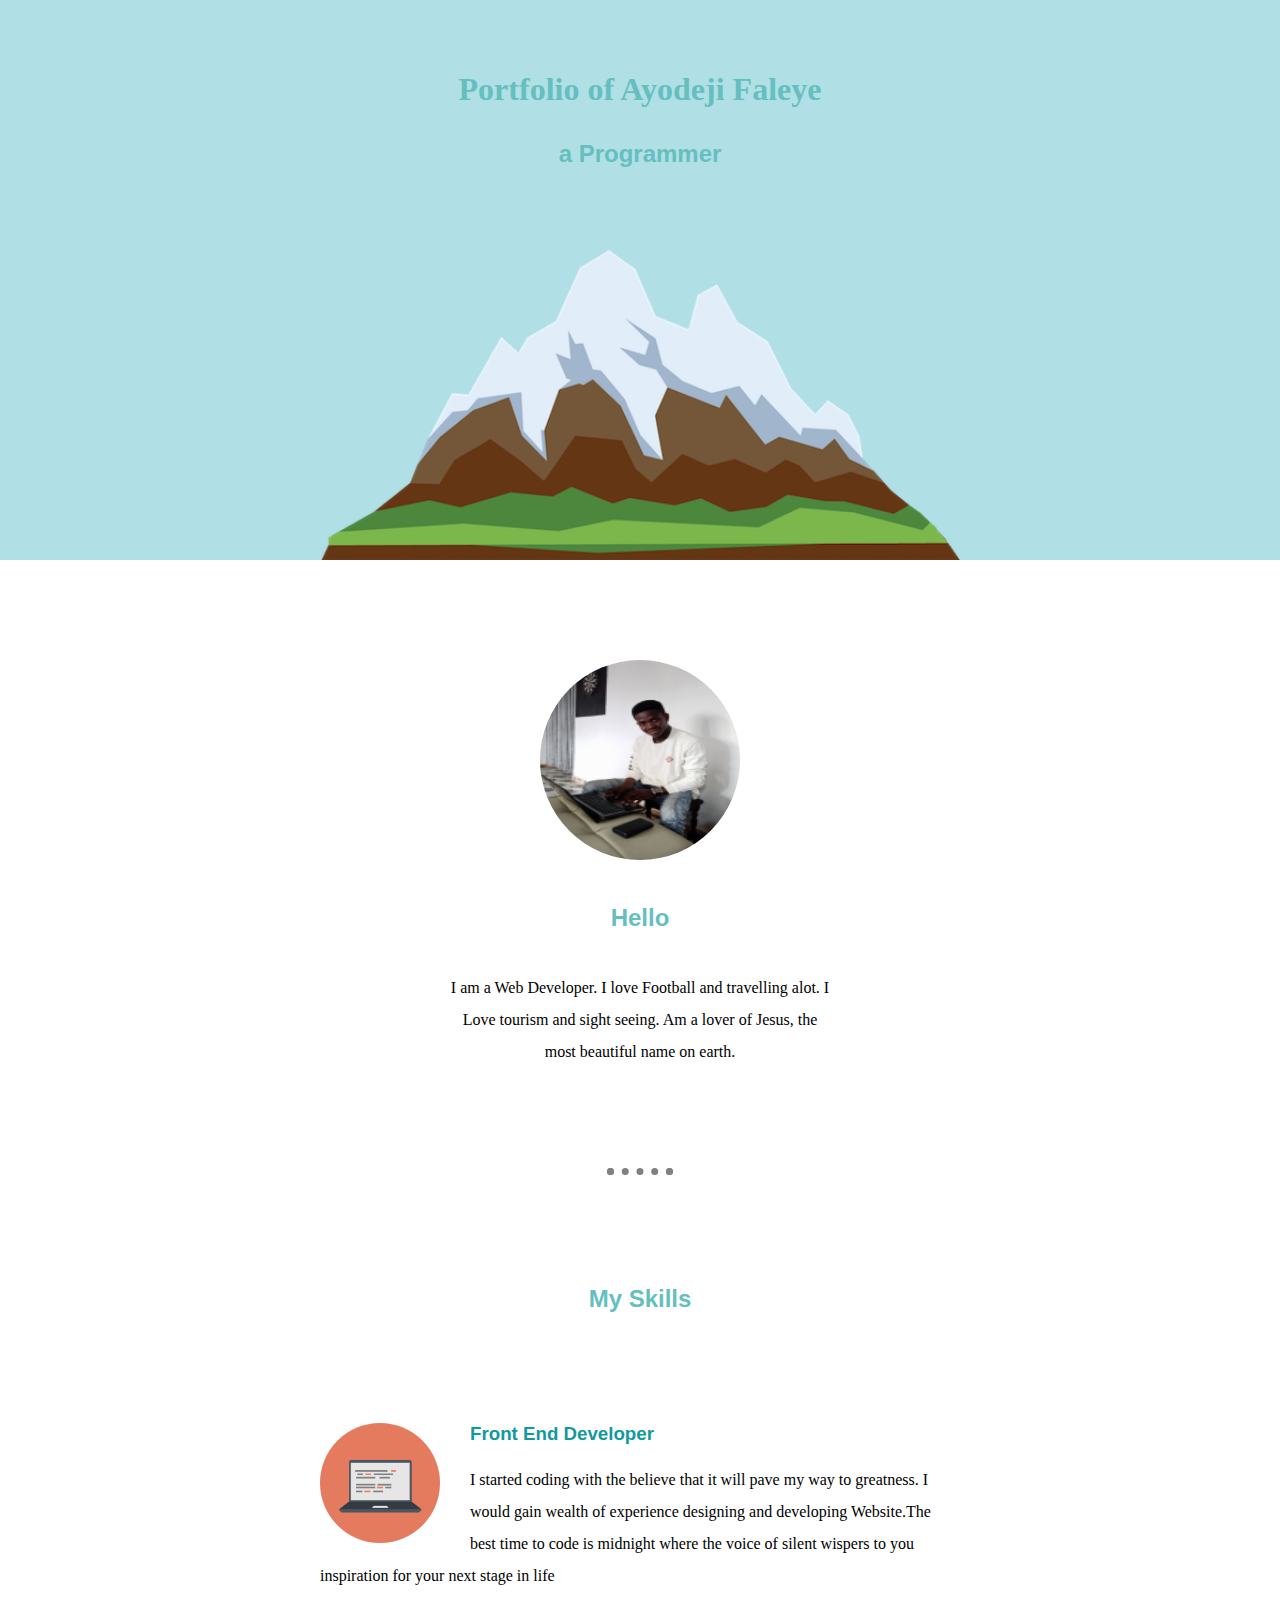
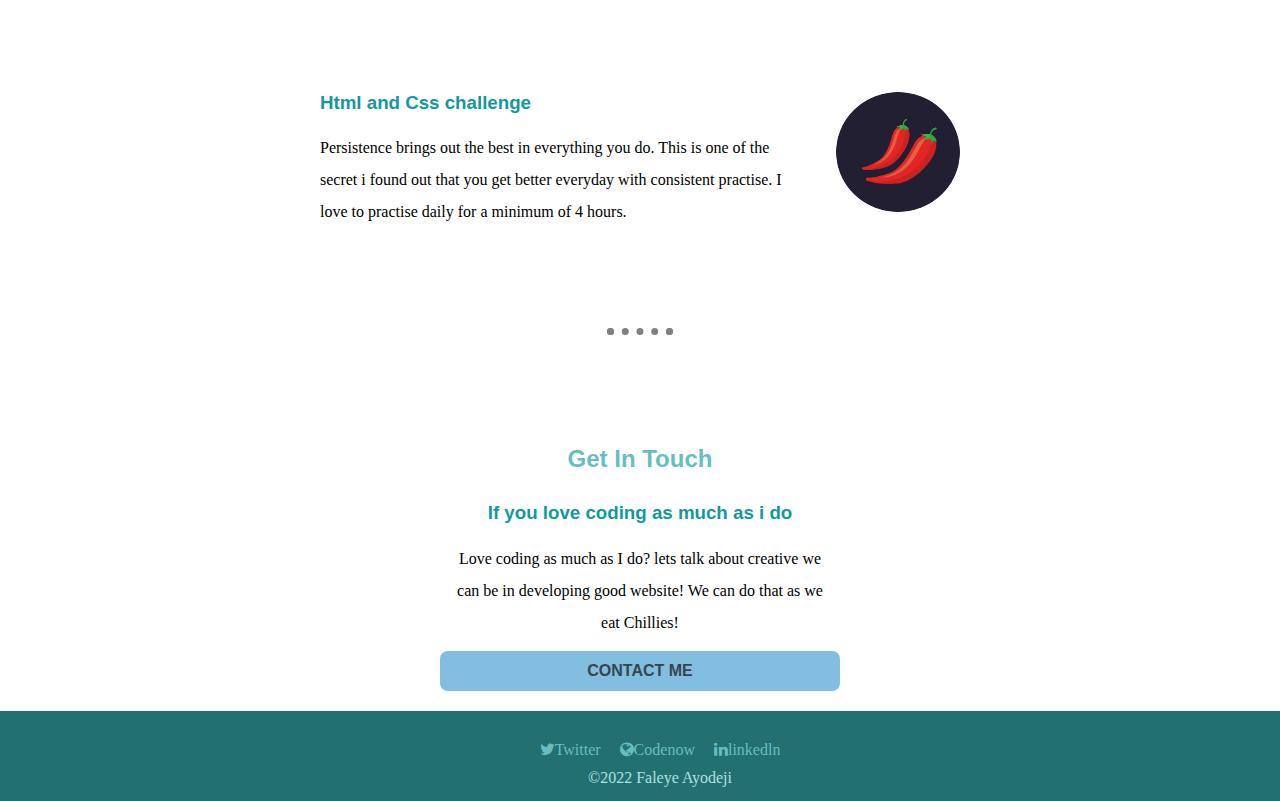
<file: index.html>
<!DOCTYPE html>
<html>

    <head>
        <meta charset="utf-8">
        <title>Personal Website</title>
        
        <link rel="stylesheet" href="css/styles.css">
        <meta name="viewport"   content="width=device-width, initial-scale=1.0">
        <meta name="keywords" content="Personal Website, Faleye Ayodeji, Programmer">
        <meta name="author" content="Faleye Ayodeji">
        <link rel='stylesheet' href='https://cdnjs.cloudflare.com/ajax/libs/font-awesome/4.7.0/css/font-awesome.min.css'>

    </head>
    
        <body>
            <div class="classic" >
            
             <h1>Portfolio of Ayodeji Faleye</h1>
                <h2 class="pro">a Programmer</h2>
                
                

                <img class=" mountain" src=" images\mountain.png"  alt="Mountain">
            </div>
                <div class="middle-container">
                    <div class="profile">
                        <img   class="image" src="images\ayodeji.png" alt="Faleye Ayodeji">
                        <h2 class="hello">Hello</h2>
                        <p class="intro">I am a Web Developer. I love Football and travelling alot. I Love tourism and sight seeing. Am a lover of Jesus, the most beautiful name on earth. </p>
                        </div>
                        <hr>
                        <div class="skills">
                            <h2 class="myskills">My Skills</h2>
                            <img class="computer" src="images/computer.png" alt="Skills">
                            <h3>Front End Developer</h3>
                            <p class="frontend">I started coding with the believe that it will pave my way to greatness. I would gain wealth of experience designing and developing Website.The best time to code is midnight where the voice of silent wispers to you inspiration for your next stage in life </p>
                            <img class="chillies" src="images/chillies.png"  alt="chillies">
  
                            <h3 class="challenge">Html and Css challenge</h3>
                            <p class="persistence">Persistence brings out the best in everything you do. This is one of the secret i found out that you get better everyday with consistent practise. I love to practise daily for a minimum of 4 hours. </p>
                       
                        </div> 
                        <hr> 
                        <div class="contact-Me">
                        <h2>Get In Touch</h2>
                        <h3>If you love coding as much as i do</h3>
                        <p class="touch">Love coding as much as I do? lets talk about creative we can be in developing good website! We can do that as we eat Chillies!</p>
                       
                        <a class="buttonlink" href="contact.html" target="_blank" ><p class="button">CONTACT ME</p></a> 

                        
                    </div>
                </div>

                <div class="bottom-container">
                    <div class="footerdiv">
                     
                        <a class="twitter" href="https://mobile.twitter.com/Faleyeayodeji3/"  target="_blank">   <i class='fa fa-twitter' style='color:#66BFBF'>Twitter</i></a>
                   
                  
                    <a class="website" href="https://www.google.com"    target="_blank"> <i class='fa fa-globe' style='color:#66BFBF'>Codenow</i></a>

                

          
                   
                    <a class="linkedln" href="https://www.waploaded.com" target="_blank"> <i class='fa fa-linkedin' style='color:#66BFBF'>linkedln</i></a>

                </div>
          

                <div class="copywrite">
                    &copy;2022 Faleye Ayodeji
                </div>



                </div>

             
        </body>
    </head>
</html>
</file>
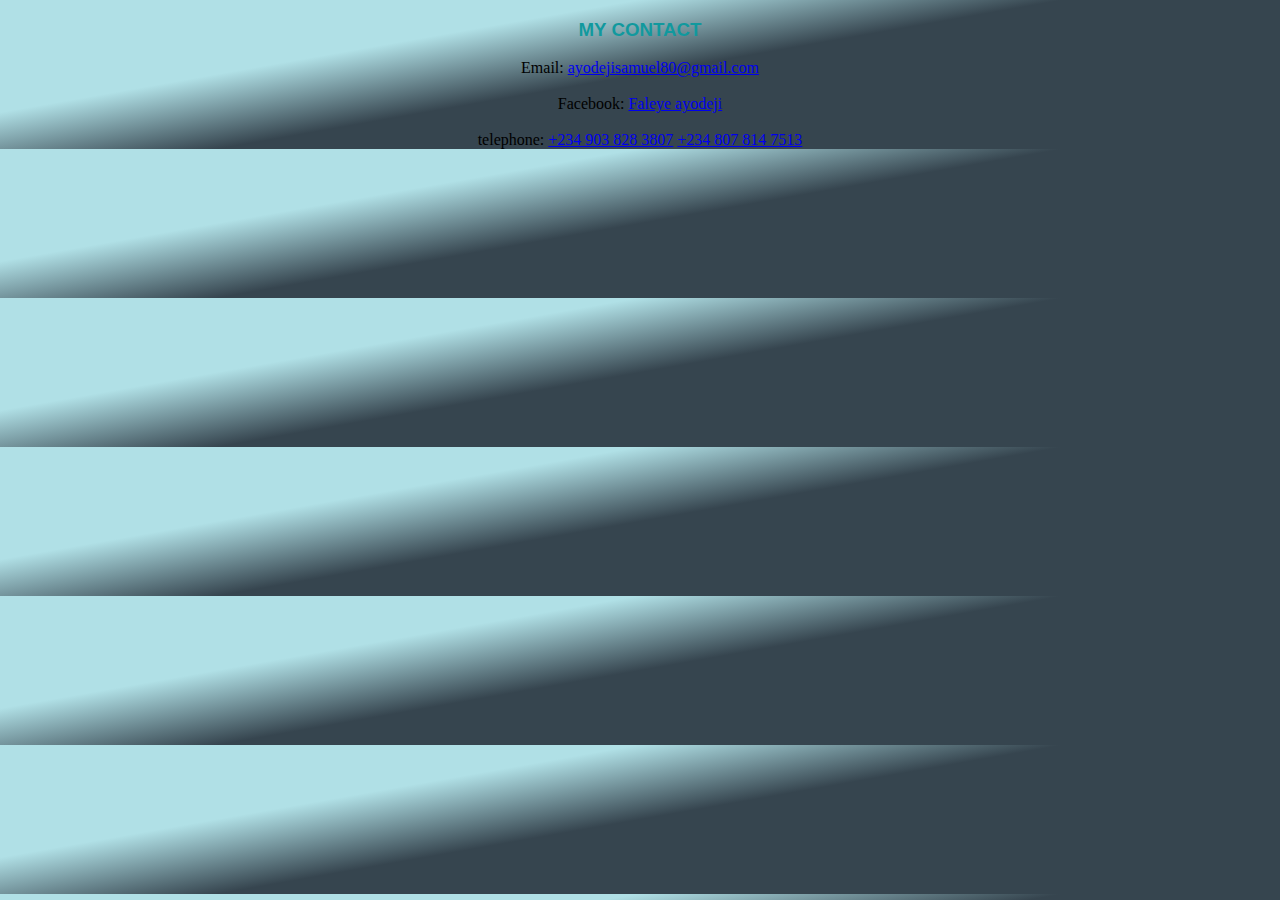
<file: contact.html>
<!DOCTYPE html>
<html>
    <head>
        
        <meta charset="UTF-8">
        <title>Contact Details</title>
        <meta charset="UTF-8">
        <meta name="viewport"        content="width=device-width, initial-scale=1">
        <link rel="stylesheet"  href="css/styles.css">
   
    </head>
    <body>
        <h3>MY CONTACT</h3>
        Email:  <a href="mailto:ayodejisamuel80@gmail.com" target="_blank">ayodejisamuel80@gmail.com</a>
        <br>

       <br> Facebook: <a href="https://www.facebook.com/faleye.ayodeji.12" target="_blank">Faleye ayodeji</a><br>

        <br>telephone: <a href="+234 903 828 3807 ">+234 903 828 3807</a>
                        <a href=" +234 807 814 7513"> +234 807 814 7513</a>
        


    </body>
</html>
</file>
<file: css/styles.css>
body { font-family:'merriweather'serif;
    background:linear-gradient(-10deg, #36454f 50%,powderblue 70%);
    text-align: center;
    margin: auto;    
    background-image:  


}

 
h1 {
    color: #66bfbf; 
    font-family: cursive;
}



h2 { font-family: Arial, Helvetica, sans-serif;
    margin:  0 auto 0 auto;
    color: #66bfbf;
    text-align: center;
    padding: 10px;
}

h3 {font-family: Arial, Helvetica, sans-serif;
    color: #11999E;
}

p {
    line-height: 2; 
}

hr {
    color: grey;
    width:4%;
    border-style: dotted;
    border-width: 7px;
    border-top: 2px;
    margin: 100px auto;

}
.pro {
    color: #66bfbf;
    font-family: 'Times New Roman', Times, serif;
   
 
}
 

.mountain {
    display: block;
    margin: auto; 
    text-align: center;
    width: 50%;
    z-index: -1;
}



.pro {
    font-family: 'Trebuchet MS', 'Lucida Sans Unicode', 'Lucida Grande', 'Lucida Sans', Arial, sans-serif;
}
.classic {
    padding-top: 50px;
    background-color: powderblue;
 

}
.hello {
    margin: 30px;
}
 


.intro {
    width: 30%;
    margin:  auto;

 
    
}
.bottomcloud {
     

    position: relative;
    left: 300px;
    bottom: 100px;
}
.topcloud {
    position:absolute;
    left: 200px;
    bottom: 300;

   
  
}

.myskills{

    margin-bottom: 100px;
}
.frontend {
    margin-bottom: 100px;
}

.image {border-radius: 100%;
        height: 200px;
        width: 200px;
        margin-top: 100px;
    
}
.computer {
    border-radius: 100%;
        height: 120px;
        width: 120px;
        float: left;
        margin-right: 30px;

}
.chillies {
         border-radius: 100%;
        height: 120px;
        width:25%px;
        float: right;
        margin-left: 30px;
        
}


.skills {
    text-align: left;
    width: 50%;
    margin: auto;
    margin-top: 0;
}

.button {
    display: inline-block;
    background-color: #82bee0;
    width: 30%;
    margin: 12px auto 0 auto;
    border-radius: 8px;
    padding: 4px 8px;
    font-family: Arial, Helvetica, sans-serif;
    font-weight: bold;
    margin-bottom: 20px;
    
}

.buttonlink {
    text-align: center;
    text-decoration: none;
    color: #36454f;
   
    width: 10%;

}

.button:hover {
    color: grey;
    box-shadow: 10px 10px ;

}

.touch {
    width: 30%;
    margin: auto;

}
.middle-container {
    background-color: white;
    color: black;
}

.bottom-container {
    background-color: #237070;
    border:none;
    padding: 20px;

    height:50px;
    margin-left: 0;
    width:100%;
    color: white;
    position:relative;
    margin: 0 auto 0 auto;
    text-align: center;
}
.footerdiv {
    width: 50%;
    margin: 0 auto;
    padding: 10px;
}
.twitter {
    text-decoration: none;
    color: powderblue;
}

.website {
    text-decoration: none;
    color: powderblue;
    margin: 15px;
  
}

.linkedln {
    text-decoration: none;
    color: powderblue;
    
} 
.copywrite {
    text-decoration: none;
    color: powderblue;
  
    padding-bottom: 0;
}

.contact-me {
    margin-top: 0;
}
</file>
